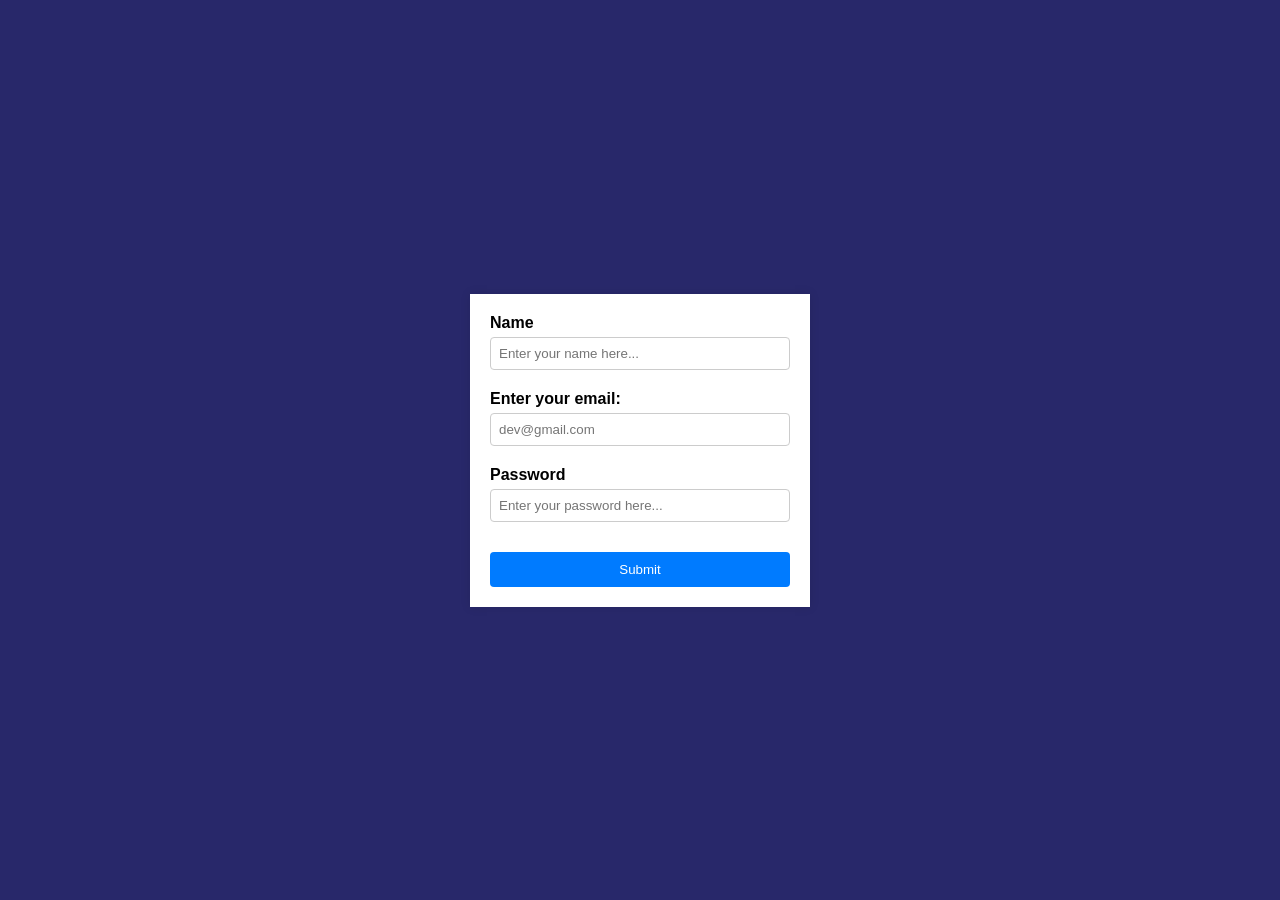
<file: form-validation/index.html>
<!doctype html>
<html lang="en">
  <head>
    <meta charset="UTF-8" />
    <meta name="viewport" content="width=device-width, initial-scale=1.0" />
    <title>Form Validation</title>
    <link rel="stylesheet" href="styles.css" />
  </head>
  <body>
    <form>
      <label>Name </label>
      <input
        id="name"
        type="text"
        required
        placeholder="Enter your name here..."
      />
      <span id="nameError"></span>

      <label>Enter your email: </label>
      <input id="email" required type="email" placeholder="dev@gmail.com" />
      <span id="emailError"></span>

      <label>Password </label>
      <input
        id="password"
        required
        type="password"
        placeholder="Enter your password here..."
      />
      <span id="passwordError"></span>

      <button type="submit">Submit</button>
    </form>

    <script src="script.js"></script>
  </body>
</html>
</file>
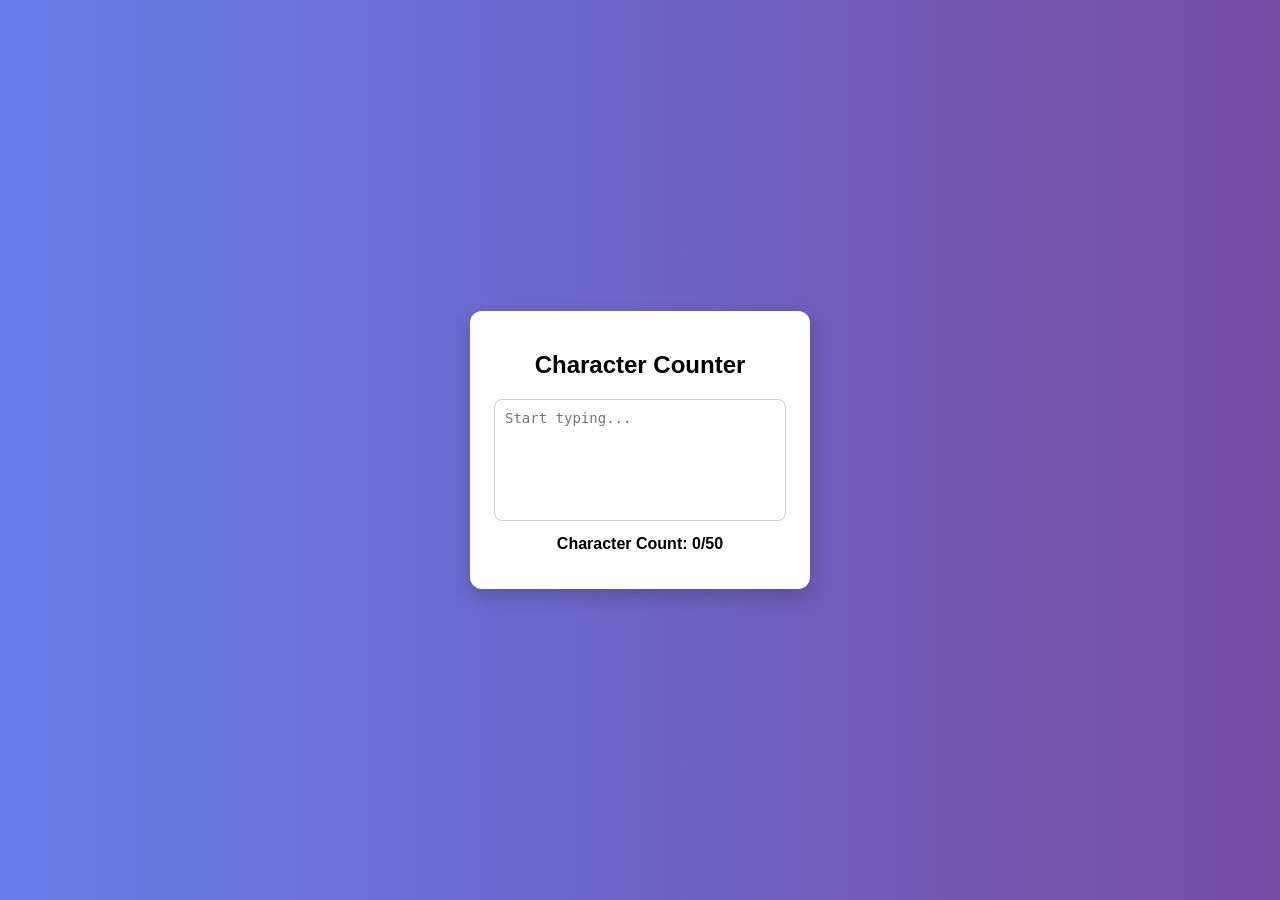
<file: real-time-char-counter/index.html>
<!doctype html>
<html lang="en">
  <head>
    <meta charset="UTF-8" />
    <title>Real-Time Character Counter</title>
    <link rel="stylesheet" href="style.css" />
  </head>
  <body>
    <div class="container">
      <h2>Character Counter</h2>

      <textarea id="text-input" placeholder="Start typing..."></textarea>

      <p id="char-count">Character Count: 0/50</p>
    </div>

    <script src="index.js"></script>
  </body>
</html>
</file>
<file: form-validation/styles.css>
body {
  font-family: Arial, sans-serif;
  background-color: #28286a;
  display: flex;
  justify-content: center;
  align-items: center;
  min-height: 100vh;
  margin: 0;
  padding: 0;
}
form {
  background-color: #fff;
  padding: 20px;
  margin: 50px auto;
  width: 300px;
  box-shadow: 0 0 10px rgba(0, 0, 0, 0.1);
}
label {
  display: block;
  margin-bottom: 5px;
  font-weight: bold;
}

input {
  margin-bottom: 10px;
  border-radius: 4px;
  border: 1px solid #ccc;
}

input:focus {
  border-color: #007bff;
  outline: none;
  border: 1px solid #007bff;
}
input[type="text"],
input[type="email"],
input[type="password"] {
  width: 100%;
  box-sizing: border-box;
  padding: 8px;
}

input.valid {
  border-color: 1px solid green;
}
input.invalid {
  border-color: 1px solid red;
}

button {
  width: 100%;
  padding: 10px;
  margin-top: 10px;
  border-radius: 4px;
  background-color: #007bff;
  color: #fff;
  border: none;
}
button:hover {
  background-color: #0056b3;
  cursor: pointer;
}

span {
  color: red;
  font-size: 12px;
  display: block;
  margin-bottom: 10px;
}
</file>
<file: real-time-char-counter/style.css>
body {
  font-family: Arial, sans-serif;
  background: linear-gradient(to right, #667eea, #764ba2);
  display: flex;
  justify-content: center;
  align-items: center;
  height: 100vh;
  margin: 0;
}

.container {
  background: white;
  padding: 20px;
  border-radius: 12px;
  width: 300px;
  text-align: center;
  box-shadow: 0 8px 20px rgba(0, 0, 0, 0.2);
}

textarea {
  width: 90%;
  height: 100px;
  padding: 10px;
  resize: none;
  border-radius: 8px;
  border: 1px solid #ccc;
  font-size: 14px;
}

#char-count {
  margin-top: 10px;
  font-weight: bold;
}
</file>
